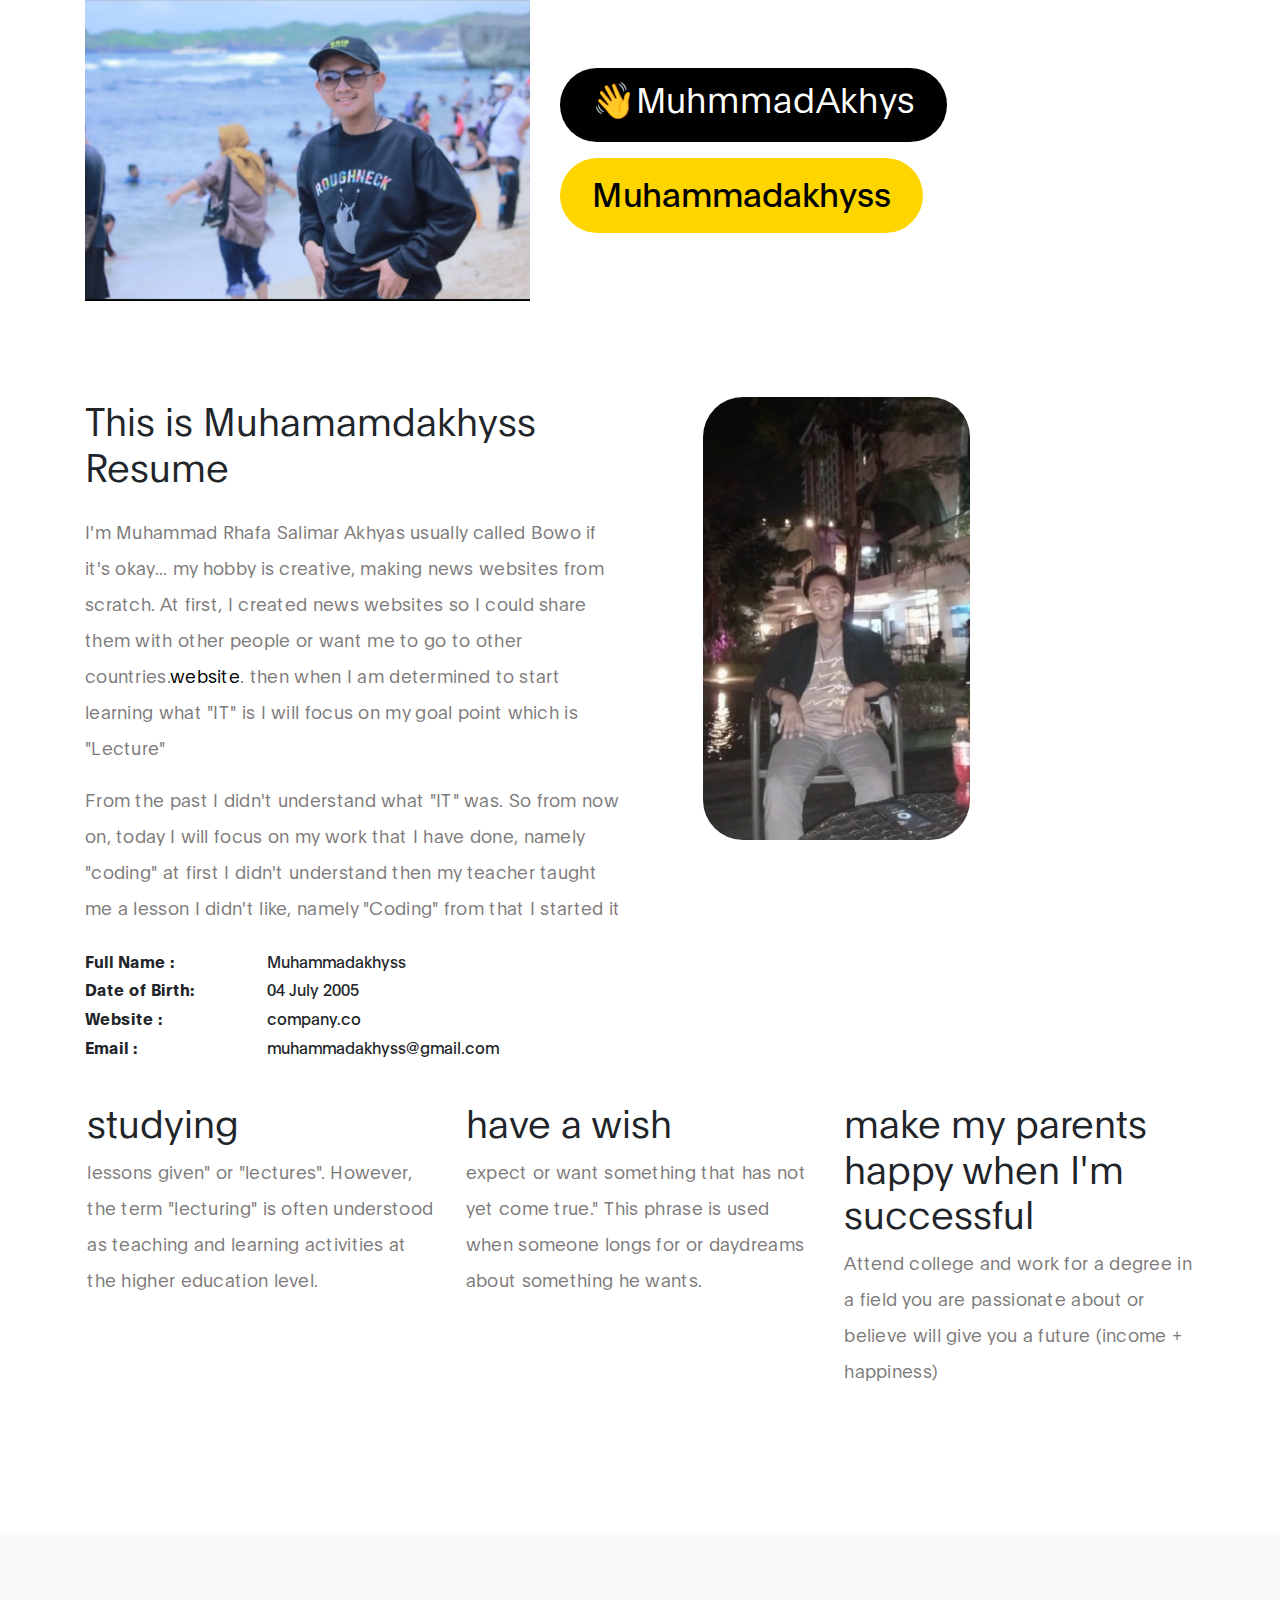
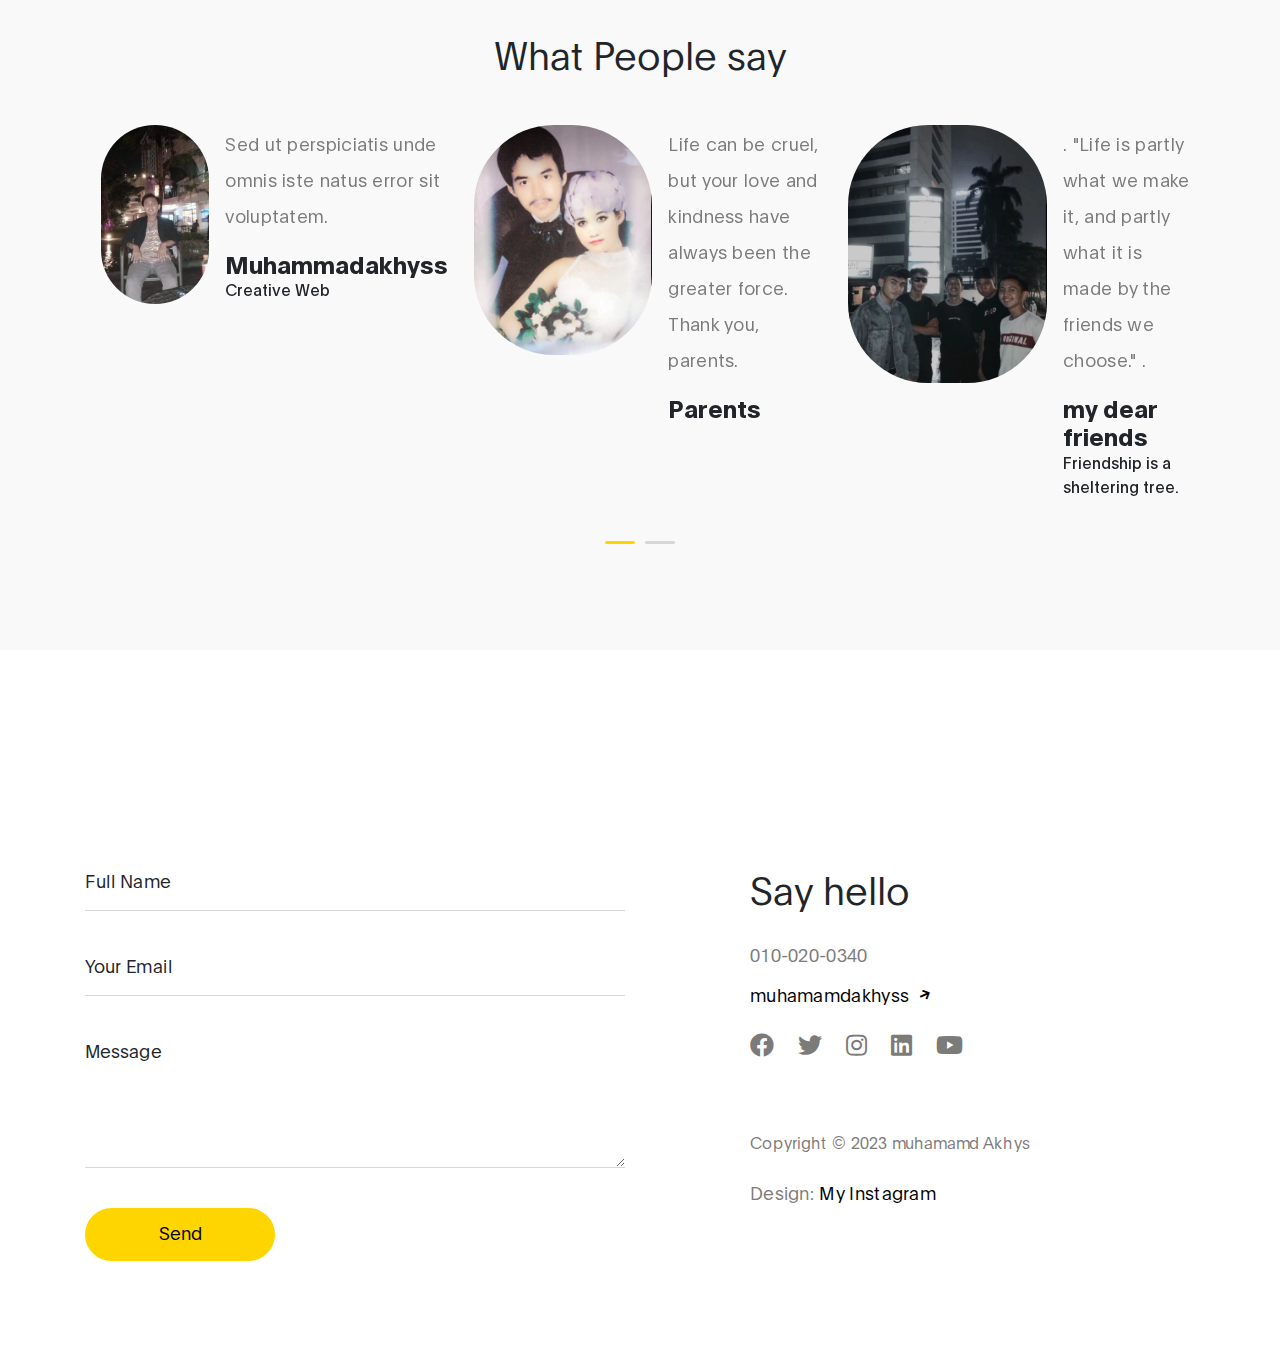
<file: gang sabar/biodatadiri.html>
<!DOCTYPE html>
<html lang="en">
<head>

     <title>Muhmmadakhys</title>

     <meta charset="UTF-8">
     <meta http-equiv="X-UA-Compatible" content="IE=Edge">
     <meta name="description" content="">
     <meta name="keywords" content="">
     <meta name="author" content="Tooplate">
     <meta name="viewport" content="width=device-width, initial-scale=1, maximum-scale=1">

     <link rel="stylesheet" href="css/bootstrap.min.css">
     <link rel="stylesheet" href="css/all.min.css">
     <link rel="stylesheet" href="css/owl.carousel.min.css">
     <link rel="stylesheet" href="css/owl.theme.default.min.css">

     <!-- MAIN CSS -->
     <link rel="stylesheet" href="css/tooplate-ben-resume-style.css">
<!--
Tooplate 2120 Ben Resume
https://www.tooplate.com/view/2120-ben-resume
-->
</head>

<body data-spy="scroll" data-target="#navbarNav" data-offset="50">

    <!-- MENU BAR -->
    <nav class="navbar navbar-expand-lg">
        <div class="container">

            <a class="navbar-brand" href="#">
              Muhammad akhys
            </a>

            <button class="navbar-toggler" type="button" data-toggle="collapse" data-target="#navbarNav" aria-controls="navbarNav" aria-expanded="false" aria-label="Toggle navigation">
                <span class="navbar-toggler-icon"></span>
            </button>

            <div class="collapse navbar-collapse" id="navbarNav">
                <ul class="navbar-nav mx-auto">
                    <li class="nav-item">
                        <a href="#intro" class="nav-link smoothScroll">Introduction</a>
                    </li>

                    <li class="nav-item">
                        <a href="#about" class="nav-link smoothScroll">About Me</a>
                    </li>

                    <li class="nav-item">
                        <a href="index.html" class="nav-link smoothScroll">Back Home</a>
                    </li>

                    <li class="nav-item">
                        <a href="#contact" class="nav-link smoothScroll">Contact</a>
                    </li>
                </ul>
            </div>

        </div>
    </nav>


    <!-- HERO -->
    <section class="hero d-flex flex-column justify-content-center align-items-center" id="intro">

         <div class="container">
            <div class="row">

                  <div class="mx-auto col-lg-5 col-md-5 col-10">
                      <img src="images/Screenshot (53).png" class="img-fluid" alt="Ben Resume HTML Template">
                  </div>

                   <div class="d-flex flex-column justify-content-center align-items-center col-lg-7 col-md-7 col-12">
                        <div class="hero-text">

                            <h1 class="hero-title">👋MuhmmadAkhys</h1>

                            <a href="#" class="email-link">
                               Muhammadakhyss
                            </a>
                          
                        </div>
                    </div>

            </div>
        </div>
    </section>


    <section class="about section-padding" id="about">
        <div class="container">
            <div class="row">

                <div class="col-lg-6 col-md-6 col-12">
                    <h3 class="mb-4">This is Muhamamdakhyss Resume</h3>

                    <p>I'm Muhammad Rhafa Salimar Akhyas usually called Bowo if it's okay... my hobby is creative, making news websites from scratch. At first, I created news websites so I could share them with other people or want me to go to other countries.<a rel="nofollow" href="https://www.tooplate.com" target="_parent">website</a>. then when I am determined to start learning what "IT" is I will focus on my goal point which is "Lecture"</p>

                    <p>From the past I didn't understand what "IT" was. So from now on, today I will focus on my work that I have done, namely "coding" at first I didn't understand then my teacher taught me a lesson I didn't like, namely "Coding" from that I started it</p>

                    <ul class="mt-4 mb-5 mb-lg-0 profile-list list-unstyled">
                        <li><strong>Full Name :</strong> Muhammadakhyss</li>

                        <li><strong>Date of Birth:</strong> 04 July 2005</li>

                        <li><strong>Website :</strong> company.co</li>

                        <li><strong>Email :</strong> muhammadakhyss@gmail.com</li>
                    </ul>
                </div>

                <div class="col-lg-5 mx-auto col-md-6 col-12">
                    <img src="images/gambar.png" height="70%" width="60%" class="about-image img-fluid" alt="">
                </div>

            </div>
            <div class="row about-third">
            	<div class="col-lg-4 col-md-4 col-12">
                <h3>studying</h3>
                <p>lessons given" or "lectures". However, the term "lecturing" is often understood as teaching and learning activities at the higher education level.</p>
                </div>
                <div class="col-lg-4 col-md-4 col-12">
                <h3>have a wish</h3>
                <p>expect or want something that has not yet come true." This phrase is used when someone longs for or daydreams about something he wants.</p>
                </div>
                <div class="col-lg-4 col-md-4 col-12">
                <h3>make my parents happy when I'm successful</h3>
                <p>Attend college and work for a degree in a field you are passionate about or believe will give you a future (income + happiness)</p>
                </div>
            </div>
        </div>
    </section>


    <!-- TESTIMONIAL -->
     <section class="testimonials section-padding" id="testimonials">
          <div class="container">
               <div class="row">

                    <div class="col-12">
                        <h3 class="mb-5 text-center">What People say</h3>

                        <div class="owl-carousel owl-theme" id="testimonials-carousel">
                            <div class="item">
                                <div class="testimonials-thumb d-flex">
                                    <div class="testimonials-image">
                                        <img src="images/gambar.png" class="img-fluid" alt="gambar">
                                    </div>

                                    <div class="testimonials-info">
                                        <p>Sed ut perspiciatis unde omnis iste natus error sit voluptatem.</p>

                                        <h6 class="mb-0">Muhammadakhyss</h6>
                                        <span>Creative Web</span>
                                    </div>
                                </div>
                            </div>

                            <div class="item">
                                <div class="testimonials-thumb d-flex">
                                    <div class="testimonials-image">
                                        <img src="images/orangtua.png" class="img-fluid" alt="orangtua">
                                    </div>

                                    <div class="testimonials-info">
                                        <p>Life can be cruel, but your love and kindness have always been the greater force. Thank you, parents.</p>

                                        <h6 class="mb-0">Parents</h6>
                                        <span></span>
                                    </div>
                                </div>
                            </div>

                            <div class="item">
                                <div class="testimonials-thumb d-flex">
                                    <div class="testimonials-image">
                                        <img src="images/barengan.png" height="70px" width="90" class="img-fluid" alt="barengan">
                                    </div>

                                    <div class="testimonials-info">
                                        <p>. "Life is partly what we make it, and partly what it is made by the friends we choose." .</p>

                                        <h6 class="mb-0">my dear friends</h6>
                                        <span>Friendship is a sheltering tree.</span>
                                    </div>
                                </div>
                            </div>

                            <div class="item">
                                <div class="testimonials-thumb d-flex">
                                    <div class="testimonials-image">
                                        <img src="images/gambar.png" height="90%" width="110%" class="img-fluid" alt="testimonials image">
                                    </div>

                                    <div class="testimonials-info">
                                        <p>From the past I didn't understand what "IT"</p>

                                        <h6 class="mb-0">Bowo</h6>
                                        <span>Web Developer</span>
                                    </div>
                                </div>
                            </div>
                        </div>

                    </div>

               </div>
          </div>
     </section>


     <!-- FAQ -->
     <section class="faq section-padding">
        
        <div class="container">
            
            <div class="row">

                <div class="col-lg-12 col-12">

           	 </div><!-- col -->
        	</div><!-- row -->
        </div><!-- container -->
    </section>


     <section class="contact section-padding pt-0" id="contact">
      <div class="container">
        <div class="row">

          <div class="col-lg-6 col-md-6 col-12">
            <form action="#" method="get" class="contact-form webform"  role="form">
                
                <div class="form-group d-flex flex-column-reverse">
                    <input type="text" class="form-control" name="cf-name" id="cf-name" placeholder="Your Name">

                    <label for="cf-name" class="webform-label">Full Name</label>
                </div>

                <div class="form-group d-flex flex-column-reverse">
                    <input type="email" class="form-control" name="cf-email" id="cf-email" placeholder="Your Email">

                    <label for="cf-email" class="webform-label">Your Email</label>
                </div>

                <div class="form-group d-flex flex-column-reverse">
                    <textarea class="form-control" rows="5" name="cf-message" id="cf-message" placeholder="Your Message"></textarea>

                    <label for="cf-message" class="webform-label">Message</label>
                </div>

                <button type="submit" class="form-control" id="submit-button" name="submit">Send</button>
            </form>
          </div>

            <div class="mx-auto col-lg-4 col-md-6 col-12">
                <h3 class="my-4 pt-4 pt-lg-0">Say hello</h3>

                <p class="mb-1">010-020-0340</p>

                <p>
                    <a href="#">
                        muhamamdakhyss
                    <i class="fas fa-arrow-right custom-icon"></i>
                    </a>
                </p>

                <ul class="social-links mt-2">
                    <li><a href="https://fb.com/tooplate" rel="noopener" class="fab fa-facebook"></a></li>
                    <li><a href="https://twitter.com/muhammadakhyss" rel="noopener" class="fab fa-twitter"></a></li>
                    <li><a href="https://www.instagram.com/mhmmadrhffakhys_/" rel="noopener" class="fab fa-instagram"></a></li>
                    <li><a href="#" rel="noopener" class="fab fa-linkedin"></a></li>
                    <li><a href="https://www.youtube.com/channel/UCT-x-Fds4ZQk3-d8p7uuECws" rel="noopener" class="fab fa-youtube"></a></li>
                </ul>
                
              <p class="copyright-text mt-5 pt-3">Copyright &copy; 2023 muhamamd Akhys</p>
                
                <p>Design: <a href="https://www.instagram.com/mhmmadrhffakhys_/" title="free HTML templates" target="_blank">My Instagram</a></p>
            </div>

        </div>
      </div>
    </section>
     <!-- SCRIPTS -->
     <script src="js/jquery.min.js"></script>
     <script src="js/bootstrap.min.js"></script>
     <script src="js/smoothscroll.js"></script>
     <script src="js/owl.carousel.min.js"></script>
     <script src="js/custom.js"></script>

</body>
</html>
</file>
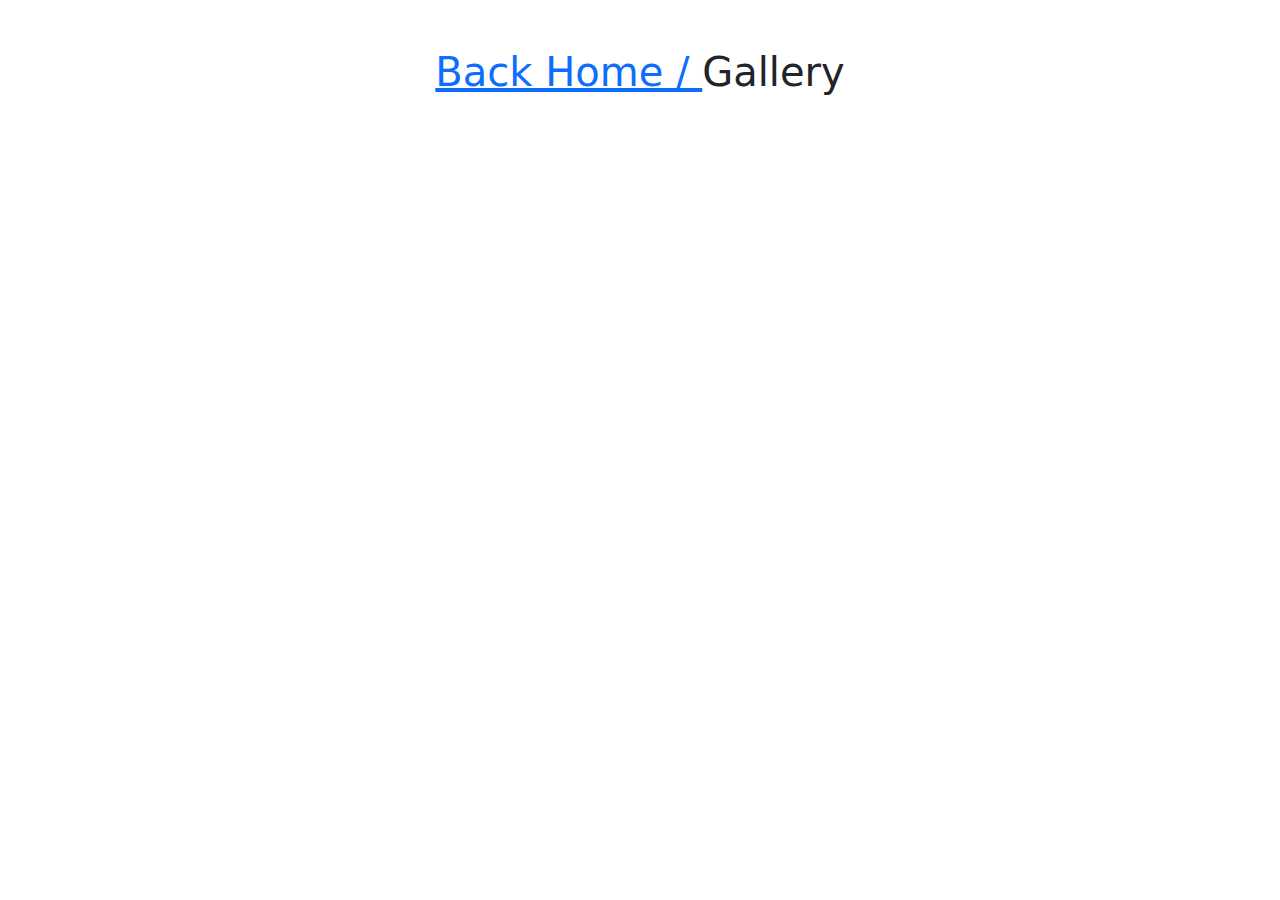
<file: gang sabar/galeri.html>
<!DOCTYPE html>
<html>
<head>
  <title>Video Gallery</title>
  <link rel="stylesheet" href="https://cdn.jsdelivr.net/npm/bootstrap@5.3.0/dist/css/bootstrap.min.css">
  <style>
    .video-gallery {
      display: grid;
      grid-template-columns: repeat(auto-fill, minmax(300px, 1fr));
      grid-gap: 20px;
    }

    .video-item {
      position: relative;
      overflow: hidden;
      border-radius: 10px;
    }

    .video-item::before {
      content: "";
      display: block;
      padding-top: 56.25%;
    }

    .video-item iframe {
      position: absolute;
      top: 0;
      left: 0;
      width: 100%;
      height: 100%;
    }
  </style>
</head>
<body>
  <div class="container">
    <h1 class="text-center my-5"><a href="index.html">Back Home / </a> Gallery</h1>
    <div class="video-gallery">
      <div class="video-item">
        <iframe src="C:\Users\hp\Downloads\bingung.mp4" frameborder="0" allowfullscreen></iframe>
      </div>
      <div class="video-item">
        <iframe src= "C:\Users\hp\OneDrive\Gambar\tentang gw\kampung6.mp4" frameborder="0" allowfullscreen></iframe>
      </div>
      <div class="video-item">
        <iframe src="C:\Users\hp\OneDrive\Gambar\tentang gw\au.mp4" frameborder="0" allowfullscreen></iframe>
      </div>
      <iframe src="C:\Users\hp\OneDrive\Gambar\tentang gw\bocah.mp4" frameborder="0" allowfullscreen></iframe>
    </div>
      <!-- Tambahkan video-item lainnya di sini -->
    </div>
  </div>
</body>
</html>
</file>
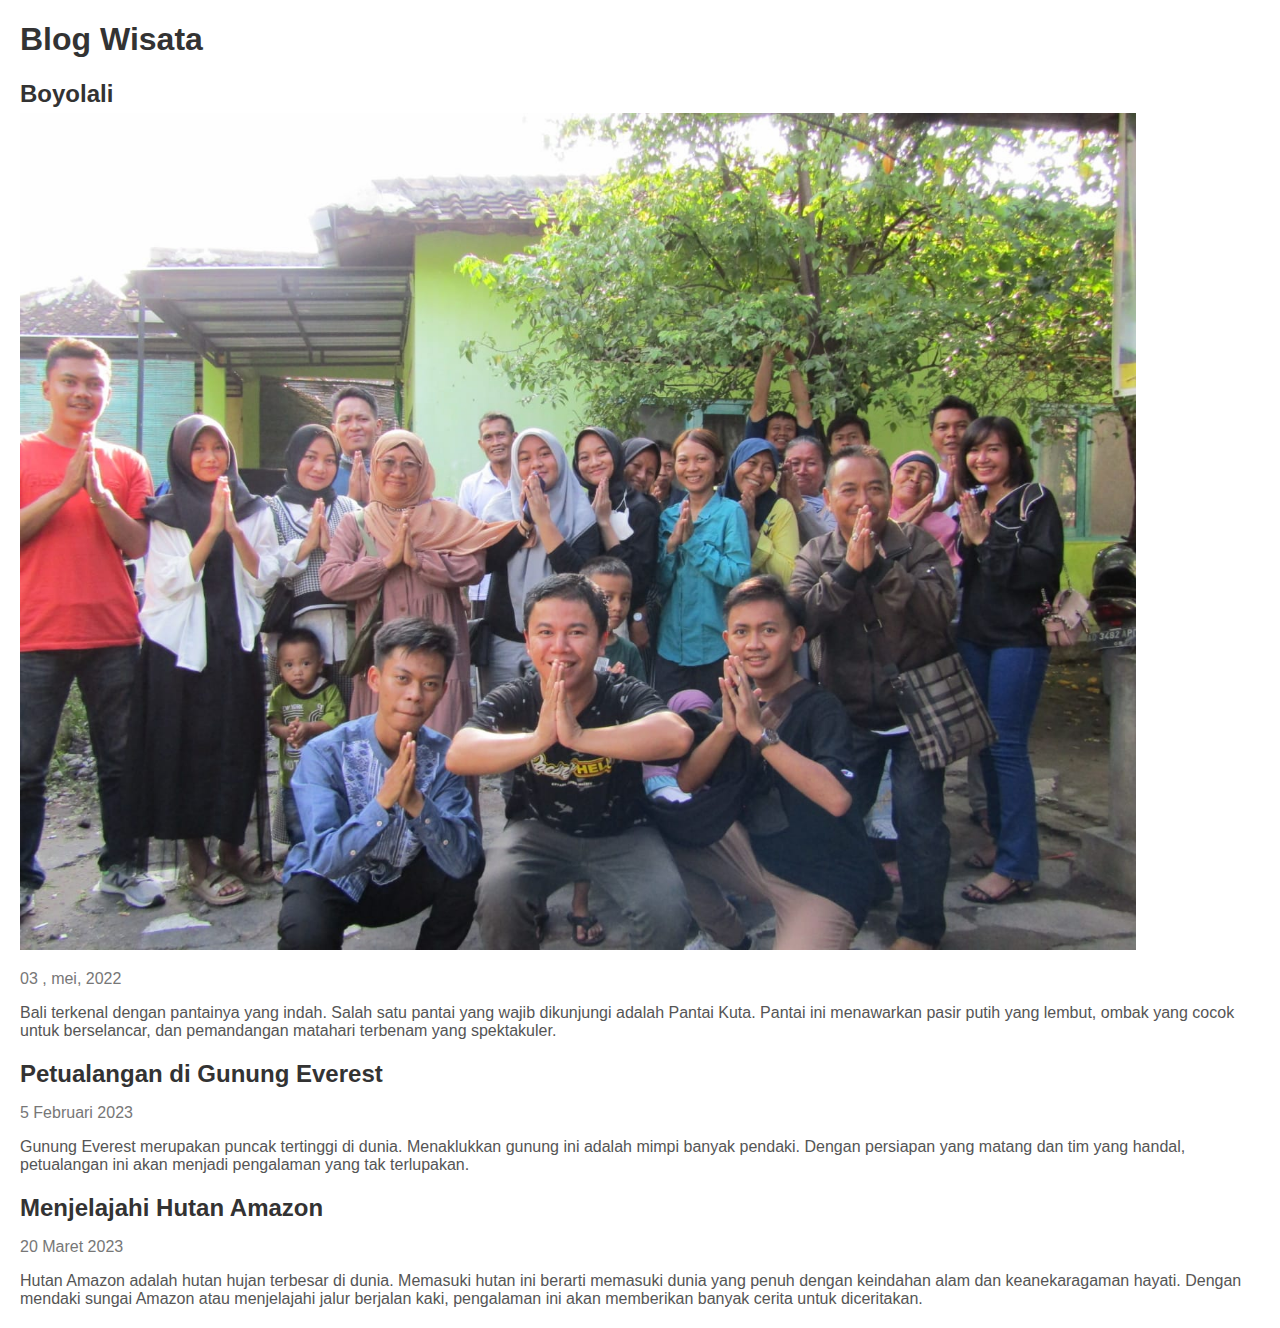
<file: gang sabar/kampung.html>
<!DOCTYPE html>
<html>
<head>
  <title>About Eid al-Fitr in my family</title>
  <style>
    body {
      font-family: Arial, sans-serif;
      margin: 20px;
    }

    h1 {
      color: #333;
    }

    .article {
      margin-bottom: 20px;
    }

    .article-title {
      font-size: 24px;
      font-weight: bold;
      color: #333;
      margin-bottom: 5px;
    }

    .article-date {
      color: #777;
      margin-bottom: 10px;
    }

    .article-content {
      color: #555;
    }
  </style>
</head>
<body>
  <h1>Blog Wisata</h1>

  <div class="article">
    <h2 class="article-title">Boyolali</h2>
    <img src="img/tentang gw/kampung2.jpg" height="60%" width="90%" alt="kampung2">
    <p class="article-date">03 , mei, 2022</p>
    <p class="article-content">
      Bali terkenal dengan pantainya yang indah. Salah satu pantai yang wajib dikunjungi adalah Pantai Kuta. Pantai ini menawarkan pasir putih yang lembut, ombak yang cocok untuk berselancar, dan pemandangan matahari terbenam yang spektakuler.
    </p>
  </div>

  <div class="article">
    <h2 class="article-title">Petualangan di Gunung Everest</h2>
    <p class="article-date">5 Februari 2023</p>
    <p class="article-content">
      Gunung Everest merupakan puncak tertinggi di dunia. Menaklukkan gunung ini adalah mimpi banyak pendaki. Dengan persiapan yang matang dan tim yang handal, petualangan ini akan menjadi pengalaman yang tak terlupakan.
    </p>
  </div>

  <div class="article">
    <h2 class="article-title">Menjelajahi Hutan Amazon</h2>
    <p class="article-date">20 Maret 2023</p>
    <p class="article-content">
      Hutan Amazon adalah hutan hujan terbesar di dunia. Memasuki hutan ini berarti memasuki dunia yang penuh dengan keindahan alam dan keanekaragaman hayati. Dengan mendaki sungai Amazon atau menjelajahi jalur berjalan kaki, pengalaman ini akan memberikan banyak cerita untuk diceritakan.
    </p>
  </div>
</body>
</html>
</file>
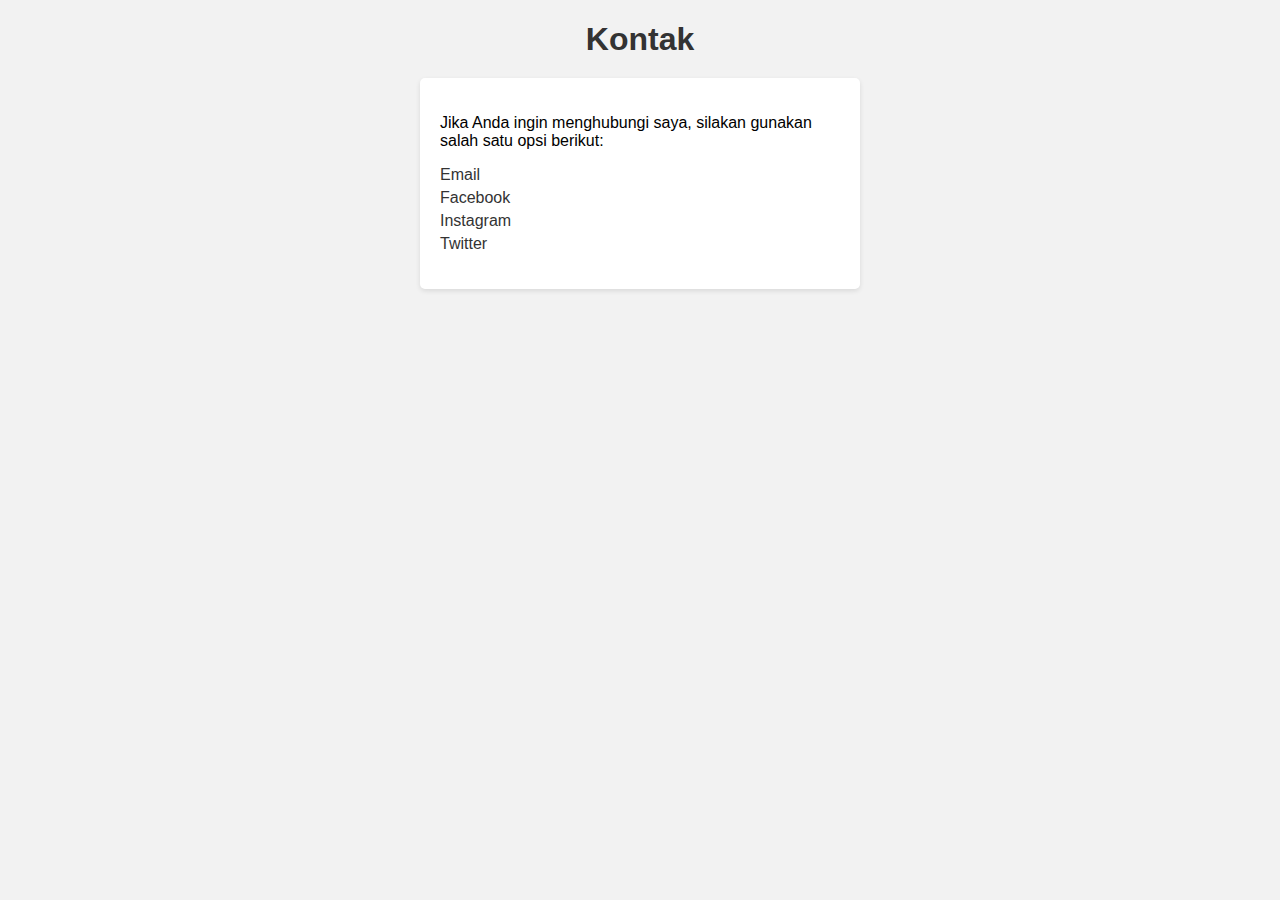
<file: gang sabar/kontak.html>
<!DOCTYPE html> 
<html>
<head>
  <title>Kontak</title>
  <style>
    body {
      font-family: Arial, sans-serif;
      margin: 20px;
      background-color: #f2f2f2;
    }
    
    h1 {
      color: #333;
      text-align: center;
      margin-bottom: 20px;
    }
    
    .contact-info {
      max-width: 400px;
      margin: 0 auto;
      background-color: #fff;
      padding: 20px;
      border-radius: 5px;
      box-shadow: 0 2px 5px rgba(0, 0, 0, 0.1);
    }
    
    .contact-info p {
      margin-bottom: 10px;
    }
    
    .contact-info ul {
      list-style-type: none;
      padding: 0;
    }
    
    .contact-info li {
      margin-bottom: 5px;
    }
    
    .contact-info a {
      color: #333;
      text-decoration: none;
      transition: color 0.3s;
    }
    
    .contact-info a:hover {
      color: #007bff;
    }
  </style>
</head>
<body>
  <h1>Kontak</h1>

  <div class="contact-info">
    <p>Jika Anda ingin menghubungi saya, silakan gunakan salah satu opsi berikut:</p>
    <ul>
      <li><a href="mailto:contohemail@example.com">Email</a></li>
      <li><a href="https://www.facebook.com/username">Facebook</a></li>
      <li><a href="https://www.instagram.com/username">Instagram</a></li>
      <li><a href="https://www.twitter.com/username">Twitter</a></li>
    </ul>
  </div>
</body>
</html>
</file>
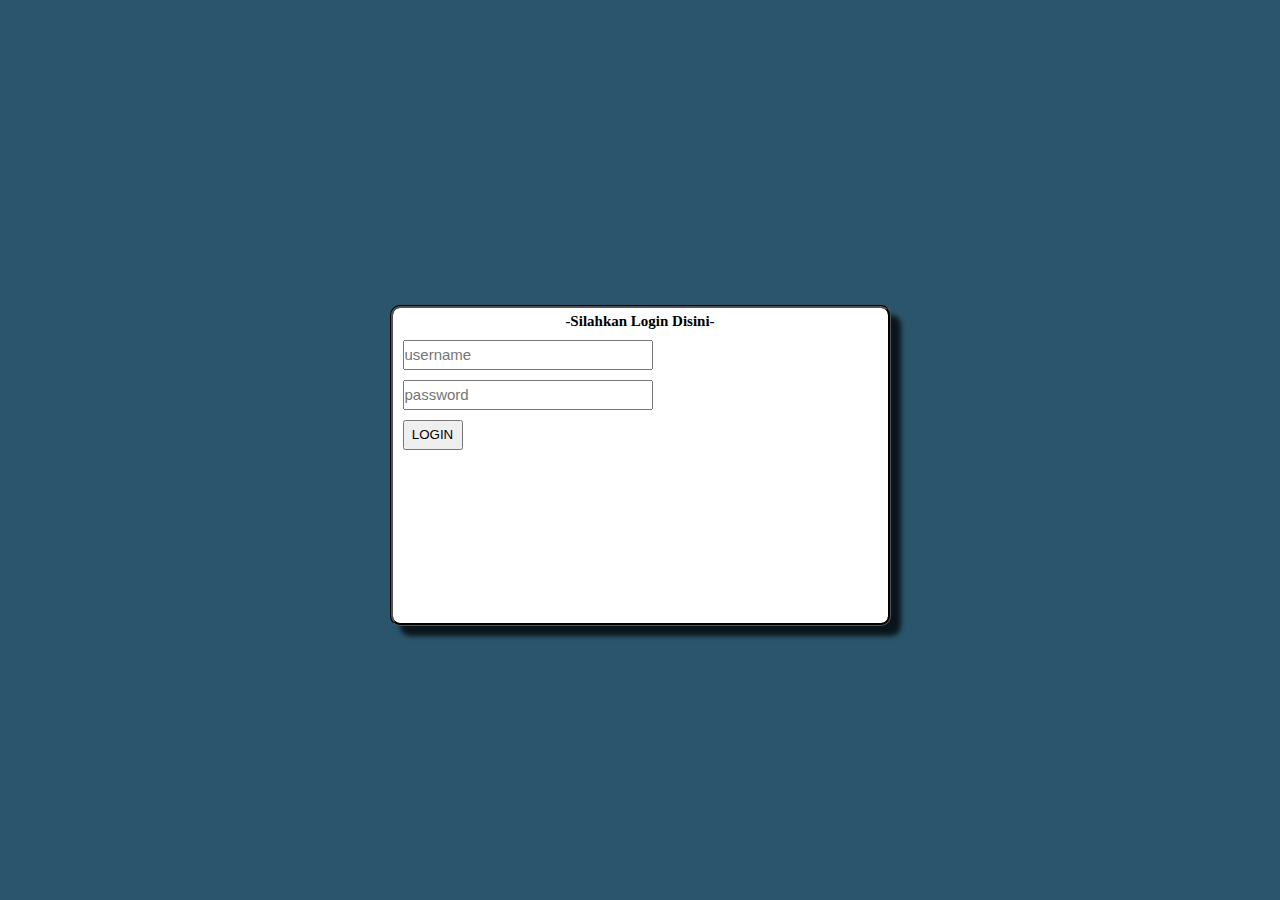
<file: gang sabar/login.html>
<html>
  <head>
    <title>Login</title>
    <link rel="icon" href="phi.png" />
  </head>
  <style>
    *,
    html {
      padding: 0;
      margin: 0;
    }

    

    #loginpatch {
      text-decoration: none;
      display: contents;
      display: flex;
      justify-content: center;
      align-items: center;
      background-color: rgb(43, 85, 108);
      height: 100vh;
      padding: 0;
      margin: 0;
    }

    #h {
      display: flex;
      justify-content: center;
      align-items: center;
      font-size: 15px;
      color: black;
      margin-bottom: 10px;
      font-family: Cambria, Cochin, Georgia, Times, 'Times New Roman', serif;
    }

    #root {
      position: absolute;
      text-align: center;
      list-style-type: none;
      display: list-item;
      background-color: white;
      color: white;
      font-size: 2em;
      justify-content: center;
      align-items: center;
      height: 35vh;
      width: 55vh;
      margin-top: 30px;
      border-style: groove;
      border-color: black;
      border-radius: 10px;
      box-shadow: 10px 10px 5px 0px rgba(0, 0, 0, 0.75);
      -webkit-box-shadow: 10px 10px 5px 0px rgba(0, 0, 0, 0.75);
      -moz-box-shadow: 10px 10px 5px 0px rgba(0, 0, 0, 0.75);
    }

    #usernameInput {
      display: flex;
      justify-content: center;
      align-items: center;
      height: 30px;
      width: 250px;
      font-size: 15px;
      margin: 10px;
      stroke: black 5px;
    }

    #passwordInput {
      display: flex;
      justify-content: center;
      align-items: center;
      margin: 10px;
      height: 30px;
      width: 250px;
      font-size: 15px;
    }

    #loginButton {
      display: flex;
      justify-content: center;
      align-items: center;
      margin-left: 10px;
      margin-bottom: 0;
      height: 30px;
      width: 60px;
    }

    #logoutButton {
      display: flex;
      justify-content: center;
      align-items: center;
      margin-left: 130px;
      height: 30px;
      width: 60px;
      margin-top: 50px;
    }

    #admin {
      justify-content: center;
      display: flex;
      align-items: center;
      font-size: 15px;
      font-style: italic;
      font-family: monospace;
      color: black;
      margin-left: 10px;
    }

    #client {
      justify-content: center;
      display: flex;
      align-items: center;
      font-size: 15px;
      font-style: italic;
      font-family: monospace;
      color: black;
      margin-left: 10px;
    }

    #h {
      margin: 5px;
    }

    #wrong {
      text-align: center;
      font-size: 15px;
      font-style: italic;
      font-family: monospace;
      color: red;
    }
  </style>

  <body>
    <!-- ini content kita -->
    <div id="loginpatch">
      <div id="root">
        <h1 id="h">-Silahkan Login Disini-</h1>
        <input type="text" placeholder="username" id="usernameInput" />
        <input type="password" placeholder="password" id="passwordInput" />
        <button onclick="onLogin()" id="loginButton">LOGIN</button>
        <br />
        <h1 id="wrong">Username Atau Password Tidak Terdaftar</h1>
        <h1 id="admin">LOGIN SEBAGAI ADMIN</h1>
        <h1 id="client">LOGIN SEBAGAI CLIENT</h1>
        <button onclick="onLogout()" id="logoutButton">LOGOUT</button>
      </div>
    </div>

    <script type="application/javascript">
      let h = document.getElementById('h');
      let usernameInput = document.getElementById('usernameInput');
      let passwordInput = document.getElementById('passwordInput');
      let loginButton = document.getElementById('loginButton');
      let wrong = document.getElementById('wrong');
      let logoutButton = document.getElementById('logoutButton');
      let admin = document.getElementById('admin');
      let client = document.getElementById('client');

      wrong.style.display = 'none';
      admin.style.display = 'none';
      client.style.display = 'none';
      logoutButton.style.display = 'none';

      function onLogin() {
        localStorage.setItem('username', usernameInput.value);
        logoutButton.style.display = 'block';
        h.style.display = 'none';
        wrong.style.display = 'none';

        if (usernameInput.value == 'bingung11' && passwordInput.value == 'Muhammadakhys') {
          localStorage.setItem('role', 'admin');
          usernameInput.style.display = 'none';
          passwordInput.style.display = 'none';
          loginButton.style.display = 'none';
          wrong.style.display = 'none';
          admin.style.display = 'block';
          client.style.display = 'none';
          location.href = 'file:///C:/kavling%20kaliabang%20tengah%201/gang%20sabar/biodatadiri.html';
        } else {
          h.style.display = 'block';
          logoutButton.style.display = 'none';
          wrong.style.display = 'block';
          localStorage.clear();
        }
      }

      if (localStorage.getItem('username')) {
        usernameInput.style.display = 'none';
        passwordInput.style.display = 'none';
        loginButton.style.display = 'none';
        h.style.display = 'none';
        logoutButton.style.display = 'block';
        if (localStorage.getItem('role') == admin) {
          admin.style.display = 'block';
          client.style.display = 'none';
        } else {
          localStorage.clear();
          location.reload();
        }
      }

      function onLogout() {
        localStorage.clear();
        location.reload();
      }
    </script>
  </body>
</html>
</file>
<file: gang sabar/css/tooplate-ben-resume-style.css>
/*

Tooplate 2120 Ben Resume

https://www.tooplate.com/view/2120-ben-resume

*/

  @font-face {
      font-family: 'Plain';
      src: url('../localfonts/Plain-Regular.woff2') format('woff2'),
          url('../localfonts/Plain-Regular.woff') format('woff');
      font-weight: normal;
      font-style: normal;
  }

  @font-face {
      font-family: 'Plain';
      src: url('../localfonts/Plain-Light.woff2') format('woff2'),
          url('../localfonts/Plain-Light.woff') format('woff');
      font-weight: 300;
      font-style: normal;
  }

  @font-face {
      font-family: 'Plain';
      src: url('../localfonts/Plain-Bold.woff2') format('woff2'),
          url('../localfonts/Plain-Bold.woff') format('woff');
      font-weight: bold;
      font-style: normal;
  }

  :root {
    --primary-color:        #ffd500;
    --white-color:          #ffffff;
    --dark-color:           #010101;
    --menu-bg-color:        #212529;

    --gray-color:           #909090;
    --p-color:              #7d7a7a;

    --base-font-family:     "Plain", -apple-system,BlinkMacSystemFont,"Segoe UI",Roboto,"Helvetica Neue",Arial,"Noto Sans",sans-serif,"Apple Color Emoji","Segoe UI Emoji","Segoe UI Symbol","Noto Color Emoji";
    --font-weight-bold:     600;
    --font-weight-normal:   400;
    --font-weight-light:    300;

    --h1-font-size:         56px;
    --h2-font-size:         48px;
    --h3-font-size:         38px;
    --h4-font-size:         34px;
    --h5-font-size:         30px;
    --h6-font-size:         24px;
    --p-font-size:          18px;
    --base-font-size:       16px;
    --button-font-size:     20px;

    --border-radius-large:  100%;
    --border-radius-medium: 80px;
    --border-radius-small:  40px;
  }


  body {
    font-family: var(--base-font-family);
  }


  /*---------------------------------------
     TYPOGRAPHY              
  -----------------------------------------*/

  h1 {
    font-size: var(--h1-font-size);
  }

  h1,
  h3 {
    font-weight: var(--font-weight-light);
  }

  h2 {
    font-size: var(--h2-font-size);
  }

  h3 {
    font-size: var(--h3-font-size);
  }

  h4 {
    font-size: var(--h4-font-size);
  }

  h5 {
    font-size: var(--h5-font-size);
  }

  h6 {
    font-weight: var(--font-weight-bold);
    font-size: var(--h6-font-size);
  }

  p {
    color: var(--p-color);
    font-size: var(--p-font-size);
    font-weight: var(--font-weight-light);
    letter-spacing: 0.3px;
    line-height: 2em;
  }

  .section-padding {
    padding: 6rem 0;
  }

  .custom-icon {
    font-size: 12px;
    position: relative;
    bottom: 3px;
    left: 5px;
    transform: rotate(-25deg);
  }


  /* CUSTOM BUTTON */
  .custom-btn {
    background: var(--dark-color);
    border: none;
    border-radius: var(--border-radius-medium);
    color: var(--white-color);
    letter-spacing: 0.2px;
    padding: 6px 36px 10px 36px;
    font-size: var(--button-font-size);
    white-space: nowrap;
  }

  .custom-btn:hover,
  .custom-btn:focus {
    color: var(--dark-color);
    background: var(--primary-color);
  }


  /*---------------------------------------
     GENERAL               
  -----------------------------------------*/

  * {
    -webkit-box-sizing: border-box;
    -moz-box-sizing: border-box;
    box-sizing: border-box;
  }

  *::before,
  *::after {
    -webkit-box-sizing: border-box;
    -moz-box-sizing: border-box;
    box-sizing: border-box;
  }

  a {
    color: var(--dark-color);
    text-decoration: none;
    transition: all 0.4s linear;
  }

  a:hover  {
    color: var(--dark-color);
    text-decoration: none;
  }


  /*---------------------------------------
     MENU                
  -----------------------------------------*/

  .navbar {
    background: transparent;
    padding: 0.3rem 1rem;
    transition: all 300ms ease-in-out;
    position: absolute;
    z-index: 99;
    top: 0;
    right: 0;
    left: 0;
    opacity: 0;
  }

  .navbar.scroll {
    background: var(--menu-bg-color);
    padding: 0.5rem 1rem;
    position: fixed;
    opacity: 1;
  }

  .navbar-brand {
    color: var(--white-color);
    font-weight: var(--font-weight-light);
    font-size: var(--h4-font-size);
  }

  .navbar .custom-btn {
    background: var(--primary-color);
    color: var(--dark-color);
  }

  .contact-form #submit-button:hover,
  .navbar .custom-btn:hover {
    background: var(--dark-color);
    color: var(--white-color);
  }

  .navbar-expand-lg .navbar-nav .nav-link {
    margin: 0 1.5rem;
    padding: 0;
  }

  .nav-item .nav-link.active, 
  .nav-item .nav-link:hover {
    color: var(--gray-color);
  }

  .nav-item .nav-link.active, 
  .nav-item .nav-link:hover {
    border-bottom-color: var(--primary-color);
  }

  .nav-link {
    color: var(--gray-color);
    font-weight: var(--font-weight-light);
    font-size: var(--base-font-size);
    border-bottom: 1px solid transparent;
  }

  .navbar-toggler {
    border: 0;
    padding: 0;
    cursor: pointer;
    margin: 0 10px 0 0;
    width: 30px;
    height: 35px;
    outline: none;
  }

  .navbar-toggler:focus {
    outline: none;
  }

  .navbar-toggler[aria-expanded="true"] .navbar-toggler-icon {
    background: transparent;
  }

  .navbar-toggler[aria-expanded="true"] .navbar-toggler-icon::before,
  .navbar-toggler[aria-expanded="true"] .navbar-toggler-icon::after {
    transition: top 300ms 50ms ease, -webkit-transform 300ms 350ms ease;
    transition: top 300ms 50ms ease, transform 300ms 350ms ease;
    transition: top 300ms 50ms ease, transform 300ms 350ms ease, -webkit-transform 300ms 350ms ease;
    top: 0;
  }

  .navbar-toggler[aria-expanded="true"] .navbar-toggler-icon::before {
    transform: rotate(45deg);
  }

  .navbar-toggler[aria-expanded="true"] .navbar-toggler-icon::after {
    transform: rotate(-45deg);
  }


  .navbar-toggler .navbar-toggler-icon {
    background: var(--white-color);
    transition: background 10ms 300ms ease;
    display: block;
    width: 30px;
    height: 2px;
    position: relative;
  }

  .navbar-toggler .navbar-toggler-icon::before,
  .navbar-toggler .navbar-toggler-icon::after {
    transition: top 300ms 350ms ease, -webkit-transform 300ms 50ms ease;
    transition: top 300ms 350ms ease, transform 300ms 50ms ease;
    transition: top 300ms 350ms ease, transform 300ms 50ms ease, -webkit-transform 300ms 50ms ease;
    position: absolute;
    right: 0;
    left: 0;
    background: var(--white-color);
    width: 30px;
    height: 2px;
    content: '';
  }

  .navbar-toggler .navbar-toggler-icon::before {
    top: -8px;
  }

  .navbar-toggler .navbar-toggler-icon::after {
    top: 8px;
  }



  /*---------------------------------------
     HERO                
  -----------------------------------------*/

  .hero-title,
  .email-link {
    background: var(--dark-color);
    border-radius: var(--border-radius-medium);
    color: var(--white-color);
    display: inline-block;
    margin: 0.5rem 0;
    padding: 0.5rem 2rem 1.5rem 2rem;
	font-size: 2.2em;
  }

  .email-link {
    background: var(--primary-color);
    color: var(--dark-color);
    font-size: var(--h4-font-size);
    padding: 0.5rem 2rem 1rem 2rem;
  }

  .email-link:hover {
    background: var(--dark-color);
    color: var(--white-color);
  }


  /*---------------------------------------
     ABOUT                
  -----------------------------------------*/
  
  .about-third {
	  margin: 2.2em -0.8em;
  }

  .about-image {
    border-radius: var(--border-radius-small);
  }

  .profile-list li {
    margin: 0.3rem 0;
  }

  .profile-list strong {
    display: inline-block;
    width: 30%;
    margin-right: 1rem;
  }


  /*---------------------------------------
     FAQ                 
  -----------------------------------------*/

  .faq .card-header {
    padding: 0;
  }

  .faq .btn-link {
    color: var(--dark-color);
    font-size: var(--h6-font-size);
    text-align: left;
    display: block;
    width: 100%;
    padding: 1rem 2rem;
  }

  .faq .btn-link:focus, 
  .faq .btn-link:hover {
    color: var(--dark-color);
    text-decoration: none;
  }

  .faq .card-body {
    padding: 2rem;
  }

  .faq-info-text {
    font-size: var(--base-font-size);
    display: block;
    margin: 1.5rem 2rem 0 2rem;
  }


  /*---------------------------------------
     TESTIMONIALS               
  -----------------------------------------*/

  .testimonials {
    background: #f9f9f9;
  }

  .testimonials-image {
    margin: 0 1rem 1rem 1rem;
  }

  .testimonials-image img {
    border-radius: var(--border-radius-medium);
  }

  .testimonials-info {
    width: 100%;
  }

  .testimonials .owl-theme .owl-nav.disabled+.owl-dots {
    margin-top: 2rem;
  }

  .testimonials .owl-theme .owl-dots .owl-dot {
    outline: none;
  }

  .testimonials .owl-theme .owl-dots .owl-dot span {
    width: 30px;
    height: 3px;
    margin: 5px;
  }

  .testimonials .owl-theme .owl-dots .owl-dot.active span, 
  .testimonials .owl-theme .owl-dots .owl-dot:hover span {
    background: var(--primary-color);
  }


  /*---------------------------------------
     CONTACT               
  -----------------------------------------*/
  
  .contact-form .form-control {
    background: transparent;
    border: none;
    border-bottom: 1px solid rgba(142, 140, 140, 0.35);
    box-shadow: none;
    border-radius: 0;
    -webkit-appearance: none;
    outline: none;
    color: var(--dark-color);
    font-weight: var(--font-weight-light);
    padding-left: 0;
    cursor: text;
  }

  .contact-form input {
    height: calc(2.25rem + 10px);
  }

  .contact-form .form-group {
    margin: 0 0 1rem;
    position: relative;
  }

  .contact-form .form-control,
  .webform-label {
    transition: all 0.4s;
    touch-action: manipulation;
  }

  .webform-label {
    cursor: text;
    font-size: 12px;
    font-weight: var(--font-weight-light);
    margin-bottom: 5px;
  }

  .contact-form .form-control:placeholder-shown + .webform-label {
    cursor: text;
    max-width: 66.66%;
    white-space: nowrap;
    overflow: hidden;
    text-overflow: ellipsis;
    transform-origin: left bottom;
    transform: translate(0, 2.125rem) scale(1.5);
  }

  .contact-form ::-webkit-input-placeholder {
    opacity: 0;
    transition: inherit;
    color: var(--dark-color);
  }

  .contact-form ::-moz-placeholder {
    opacity: 0;
    transition: inherit;
    color: var(--dark-color);
  }

  .contact-form .form-control:focus::-webkit-input-placeholder {
    opacity: 1;
  }

  .contact-form .form-control:focus::-moz-placeholder {
    opacity: 1;
  }

  .contact-form .form-control:not(:placeholder-shown) + .webform-label,
  .contact-form .form-control:focus + .webform-label {
    transform: translate(0, 0) scale(1);
    cursor: pointer;
    color: var(--gray-color);
  }

  .contact-form #submit-button {
    background: var(--primary-color);
    border: none;
    border-radius: var(--border-radius-medium);
    color: var(--dark-color);
    cursor: pointer;
    font-size: var(--p-font-size);
    line-height: 0;
    margin-top: 2.5rem;
    padding: 1.5rem 1.8rem 1.8rem 1.8rem;
    white-space: nowrap;
    max-width: 190px;
  }

  .copyright-text {
    font-size: var(--base-font-size);
  }


  /*---------------------------------------
     SOCIAL LINKS              
  -----------------------------------------*/

  .social-links {
    margin: 40px 0;
    padding: 0;
  }

  .social-links li {
    display: inline-block;
    list-style: none;
  }

  .social-links a {
    display: inline-block;
    color: var(--p-color);
    font-size: var(--h6-font-size);
    margin: 5px 20px 5px 0;
  }

  .social-links a:hover {
    color: var(--dark-color);
  }


  /*---------------------------------------
     RESPONSIVE STYLES              
  -----------------------------------------*/

  @media screen and (max-width: 1200px) {
    h1 {
        font-size: 42px;
    }

    h2 {
        font-size: 36px;
    }

    h3 {
        font-size: 32px;
    }

    h4 {
        font-size: 28px;
    }

    .email-link {
      font-size: 28px;
    }
  }

  @media screen and (max-width: 992px) {

    .hero-title {
      font-size: 1.8em;
      padding-bottom: 1rem;
    }

    .email-link {
      font-size: 22px;
      padding: 0.5rem 2rem 0.7rem 2rem;
    }
  }

  @media screen and (max-width: 991px) {
    .navbar-nav {
      margin: 1rem 0;
    }

    .navbar-expand-lg .navbar-nav .nav-link {
      display: inline-block;
      margin: 5px 0.5rem;
    }
  }

  @media screen and (max-width: 768px) {

    .hero-text {
      position: relative;
      top: 1.5rem;
    }
  }

  @media screen and (max-width: 480px) {

    .hero-title {
      font-size: 26px;
    }

    .email-link {
      font-size: 20px;
      padding: 0.3rem 2rem 0.6rem 2rem;
    }
  }
</file>
